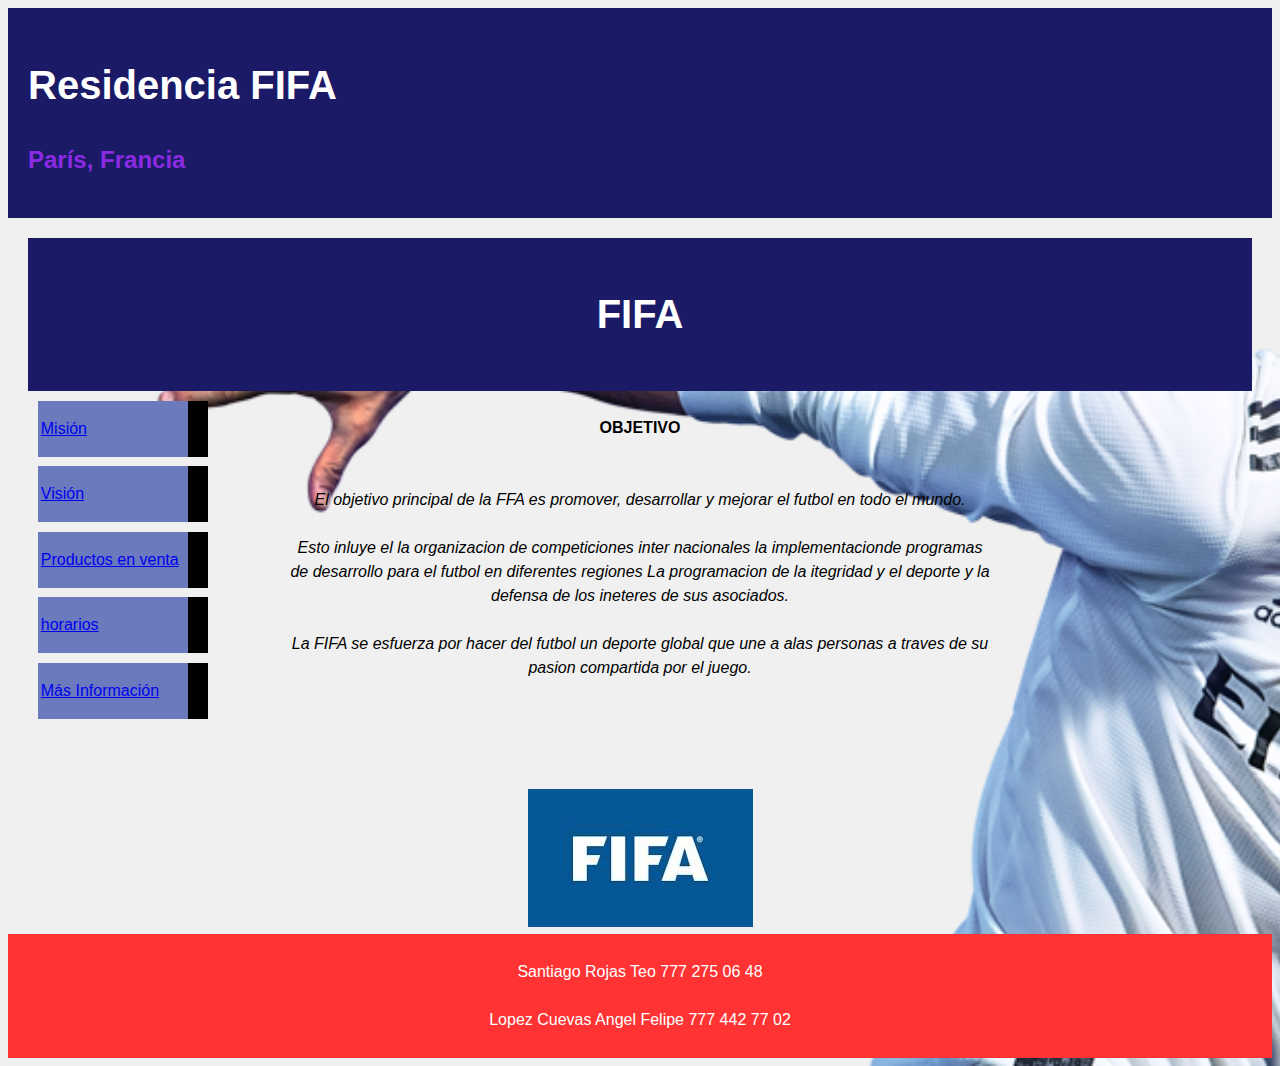
<file: html/index.html>
<!DOCTYPE html PUBLIC "_//W3C//DTD XHTML 1.0 strict//EN" "http://www.w3.org/TR/xhtml1/DTD/xhtml-strict.dtd">
<html xmlns="http://www.w3.org/1999/xhtml" lang="en" xml:lang="es">

<head>
    <meta charset="UTF-8">
    <meta name="viewport" content="width=device-width, initial-scale=1.0">
    <title>Página principal</title>
    <link rel="shlortcut icon" href="../imagenes/OIG1.ico">
    <link rel="stylesheet" href="../css/style.css">
    <link rel="stylesheet" type="text/css" href="../css/index.css"/>
</head>

<body>
    <noscript><p> Si por error desactivaste JavaScript, activalo nuevamente</p></noscript>
    <script type="text/JavaScript" src="../js/micodigo.js"></script>
    <header>
        <h1><strong>Residencia FIFA</strong></h1>
        <h2>París, Francia</h2>
        <ul class="navbar"></ul>
    </header> <!--Introduce enlaces de navegacion-->

    <main>
        <header><h1><center>FIFA</center></h1></header>
        <ul class="navbar">
        <article class="articulo"><a href="../html/mision.html"><li>Misión</li></a></article>
        <article class="articulo"><a href="../html/vision.html"><li>Visión</li></a></article>
        <article class="articulo"><a href="../html/productos.html"><li>Productos en venta</li></a></article>
        <article class="articulo"><a href="../html/horarios.html"><li>horarios</li></a></article>
        <article class="articulo"><a href="../html/listas.html"><li>Más Información</li></a></article>
        </ul>
        <main class="santiago_teo"
        <p><strong><center>OBJETIVO</strong></center><br><br><i> <center>El objetivo principal de la FFA es promover, desarrollar y mejorar el futbol en todo el mundo. <br><br>
            Esto inluye el la organizacion de competiciones inter nacionales la implementacionde programas de desarrollo para el futbol en diferentes regiones 
            La programacion de la itegridad y el deporte y la defensa de los ineteres de sus asociados.<br><br>
            La FIFA se esfuerza por hacer del futbol un deporte global que une a alas personas a traves de su pasion compartida por el juego.</center></p><br><br></i>
        </main>
    </main> <!--Contiene el contenido principal-->
<center><img src="../imagenes/fifa1.jpg"></center>
    
    <footer>
        <p>Santiago Rojas Teo 777 275 06 48 <br></br>
      Lopez Cuevas Angel Felipe 777 442 77 02
    </p>
    </footer> <!--Contiene el contenido principal-->

</body>

</html>
</file>
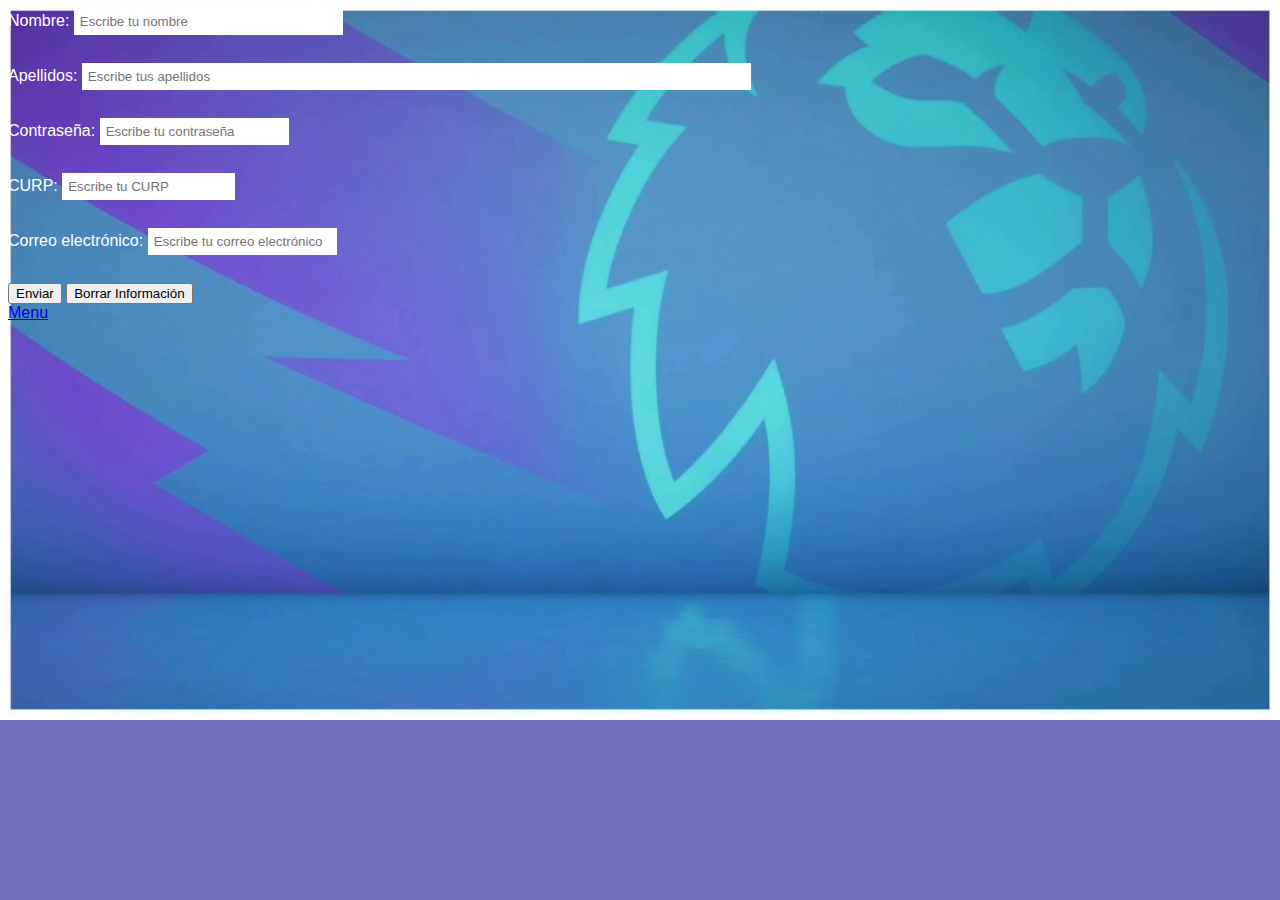
<file: html/formulario2.html>
<!DOCTYPE html>
<html lang="es">
<head>
    <meta charset="UTF-8">
    <meta name="viewport" content="width=device-width, initial-scale=1.0">
    <link rel="shlortcut icon" href="../imagenes/OIG1.ico">
    <title>Formulario de Registro</title>
    <link rel="stylesheet" href="../css/formulario02.css">
</head>
<body>
    <form action="../php/insertaregistros1.php" method="post" enctype="multipart/form-data">
        <label for="usuario">Nombre:</label>
        <input type="text" placeholder="Escribe tu nombre" name="usuario" id="usuario" size="30" maxlength="30" required><br><br>

        <label for="apellido">Apellidos:</label>
        <input type="text" placeholder="Escribe tus apellidos" name="apellido" id="apellido" size="80" maxlength="80" required><br><br>

        <label for="contrasena">Contraseña:</label>
        <input type="password" placeholder="Escribe tu contraseña" name="contrasena" id="contrasena" maxlength="10" required><br><br>

        <label for="curp">CURP:</label>
        <input type="text" placeholder="Escribe tu CURP" name="curp" id="curp" size="18" maxlength="18" required><br><br>

        <label for="email">Correo electrónico:</label>
        <input type="email" placeholder="Escribe tu correo electrónico" name="email" id="email" required><br><br>

        <input type="submit" name="enviar" value="Enviar">
        <input type="reset" name="borrar" value="Borrar Información">
    </form>
    <a href="../index.php" class="btn"> Menu </a> 
</body>
</html>
</file>
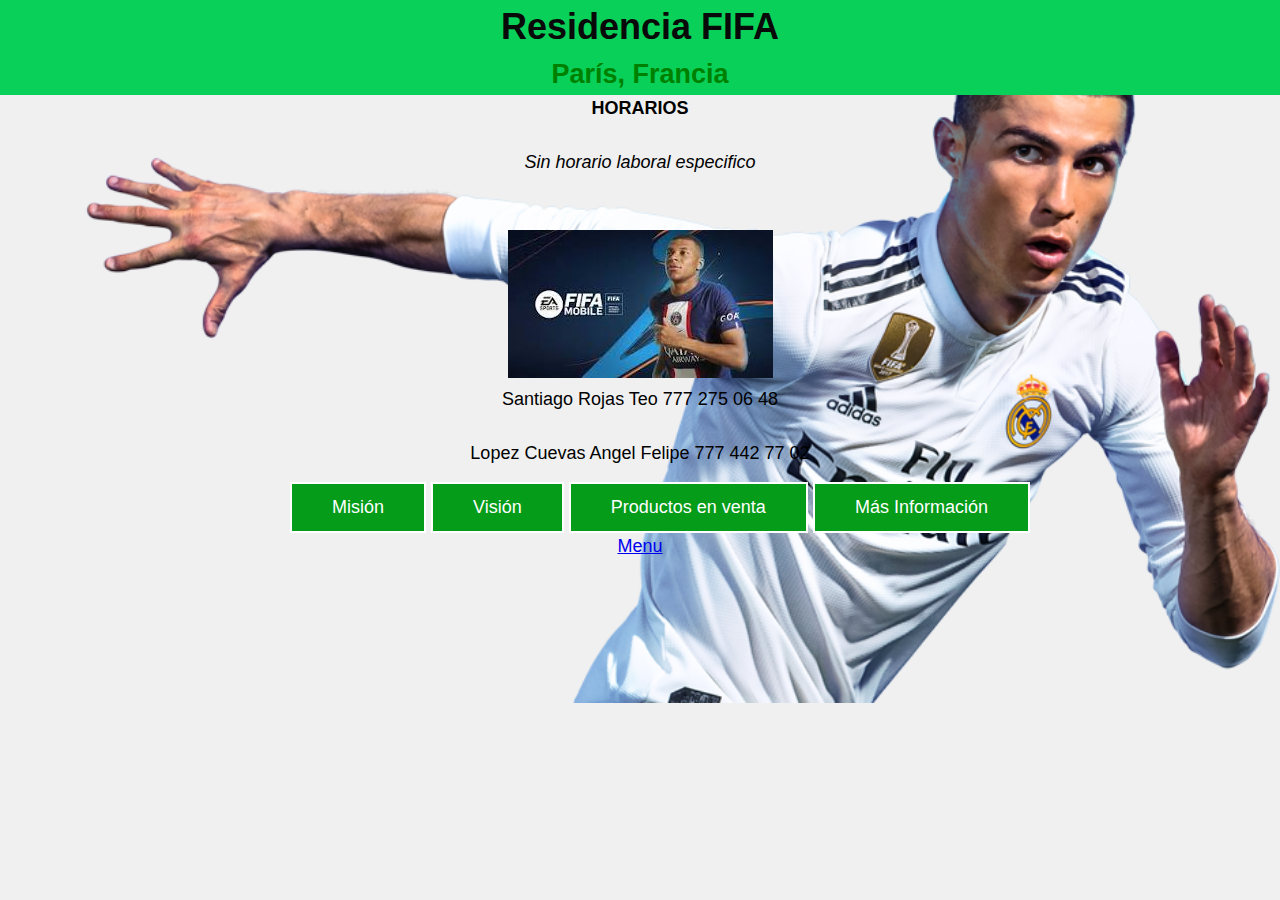
<file: html/horarios.html>
<!DOCTYPE html PUBLIC "_//W3C//DTD XHTML 1.0 strict//EN" "http://www.w3.org/TR/xhtml1/DTD/xhtml-strict.dtd">
<html xmlns="http://www.w3.org/1999/xhtml" lang="en" xml:lang="es">

<head>
    <meta charset="UTF-8">
    <meta name="viewport" content="width=device-width, initial-scale=1.0">
    <title>Horarios</title>
    <link rel="stylesheet" type="text/css" href="../css/color2.css"/>
    <link rel="shlortcut icon" href="../imagenes/OIG1.ico">
    <link rel="stylesheet" type="text/css" href="../css/maquetacion2.css"/>
</head>

<body>

    <header class="titulo">
        <h1><strong>Residencia FIFA</strong></h1>
        <h2>París, Francia</h2>
    </header> <!--Introduce enlaces de navegacion-->

    <main>

        <p><strong>HORARIOS</strong><br><br><i>Sin horario laboral especifico</p><br><br></i>
    </main> <!--Contiene el contenido principal-->
    <img src="../imagenes/fifa3.jpg">

    <footer>
        <p>Santiago Rojas Teo 777 275 06 48<br></br>
      Lopez Cuevas Angel Felipe 777 442 77 02</p>
    </footer> <!--Contiene el contenido principal--> 
    <main>
        <ul class="navbar">
        <a href="../html/mision.html"  class="btn">Misión</a>
        <a href="../html/vision.html" class="btn">Visión</a>
        <a href="../php/ventaclase.php"  class="btn">Productos en venta</a>
        <a href="../html/listas.html"  class="btn">Más Información</a>
        </ul>
    </main>
    <a href="../index.php"> Menu </a><br><br> 

</body>

</html>
</file>
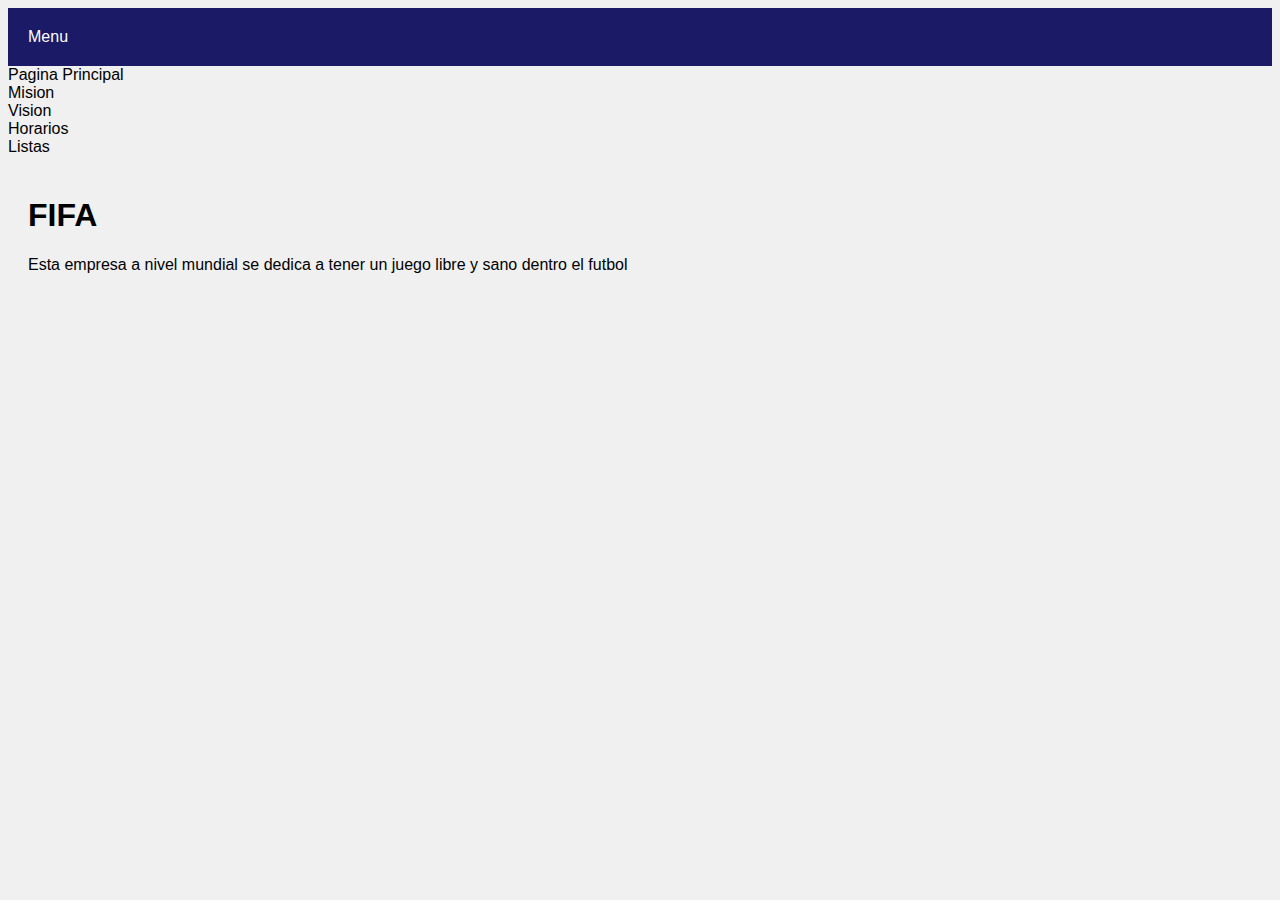
<file: html/lista2.html>
<!DOCTYPE html PUBLIC "-//W3C//DTD XHTML 1.0 Strict//EN" "http://www.w3.org/TR/xhtml1/DTD/xhtml1-strict.dtd">
<html xmlns="http://www.w3.org/1999/xhtml" lang="es" xml:lang="es">

<head>
    <meta charset="UTF-8">
    <title>Listas</title>
    <meta name="viewport" content="width=device-width, initial-scale=1.0">
    <link rel="shlortcut icon" href="../fifa/imagenes/OIG1.ico">
    <link rel="stylesheet" type="text/css" href="../css/index.css" /> 
    <title> Candy's</title>
    <link rel="shlortcut icon" href="../imagenes/OIG1.ico">
</head>

<body>

    <header> Menu </header
    <ul>
         <li>Pagina Principal</li>
         <li>Mision</li>
         <li>Vision</li>
         <li>Horarios</li>
         <li>Listas </li>
    </ul>
    <main>
        <h1>FIFA</h1>
        <p>Esta empresa a nivel mundial se dedica a tener un juego libre y sano dentro el futbol</p>
    </main>
</body>
</html>
</file>
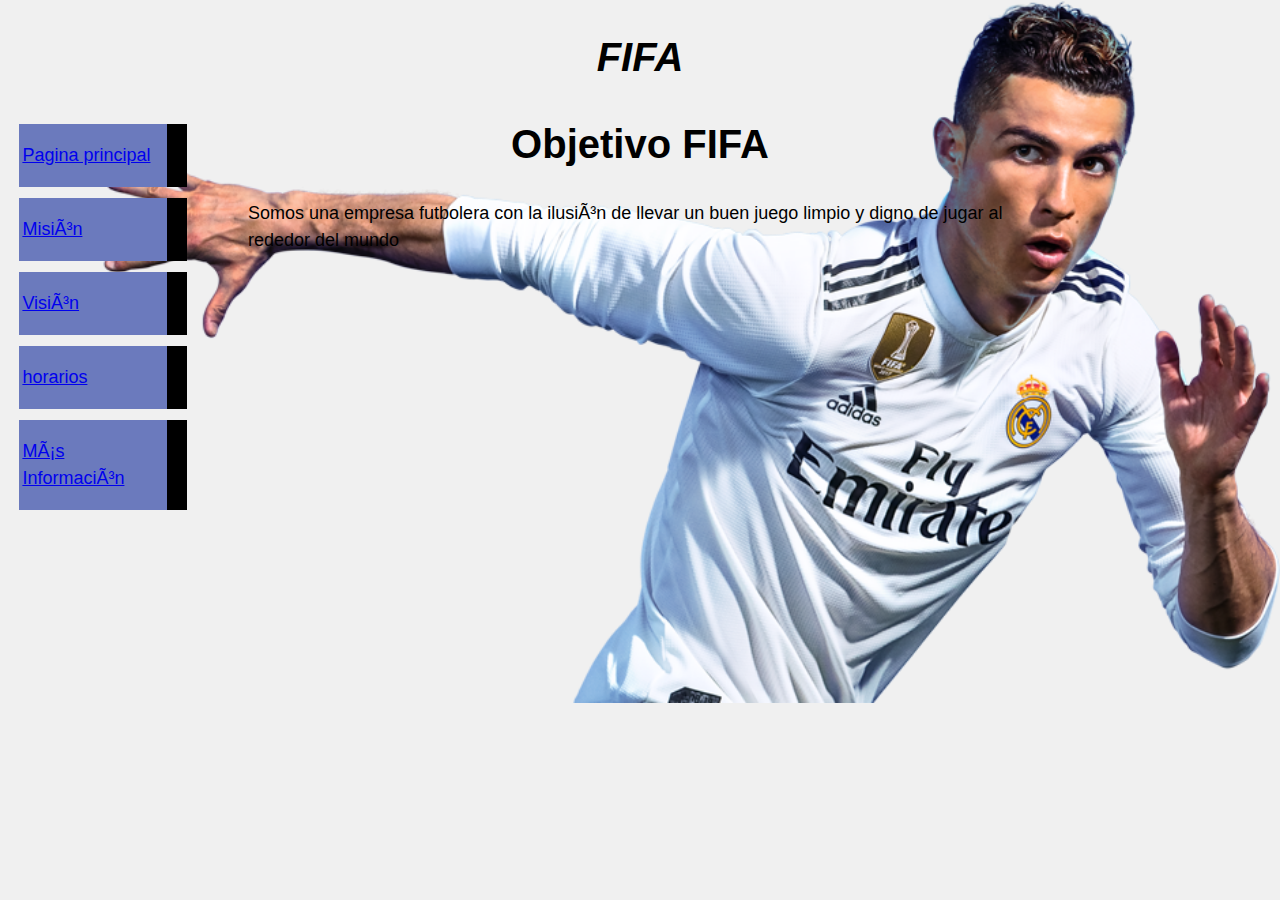
<file: html/lista3.html>
<!DOCTYPE html PUBLIC "-//W3C//DTD XHTML 1.0 Strict//EN" "http://www.w3.org/TR/xhtml1/DTD/xhtml-strict.dtd">
<html xmlns="http://www.w3.org/1999/xhtml" lang="es" xml:lang="es">

<head>
    <title>Listas</title>
    <meta http-equiv="Contenet-Type" content="text/html; charset=UFT-8">
    <link rel="stylesheet" type="text/css" href="../css/color2.css"/>
    <link rel="shlortcut icon" href="../imagenes/IMG-20240416-WA0344.ico">
    <link rel="stylesheet" href="../css/style.css">
    <script type="text/JavaScript" src="../js/micodigo.js"></script>
</head>
<body>
    <header><h1><center><i>FIFA</i></center></h1></header>
    <ul class="navbar">
    <article class="articulo"><a href="../html/index.html"><li>Pagina principal</li></a></article>
    <article class="articulo"><a href="../html/mision.html"><li>Misión</li></a></article>
    <article class="articulo"><a href="../html/vision.html"><li>Visión</li></a></article>
    <article class="articulo"><a href="../html/horarios.html"><li>horarios</li></a></article>
    <article class="articulo"><a href="../html/listas.html"><li>Más Información</li></a></article>
    </ul>
    <main class="santiago_teo">
        <h1><center>Objetivo  FIFA </center></h1>
        <p> Somos una empresa futbolera con la ilusión de llevar un buen juego limpio y digno de jugar al rededor del mundo </p>
        </main>
    </main>
</body>
</html>
</file>
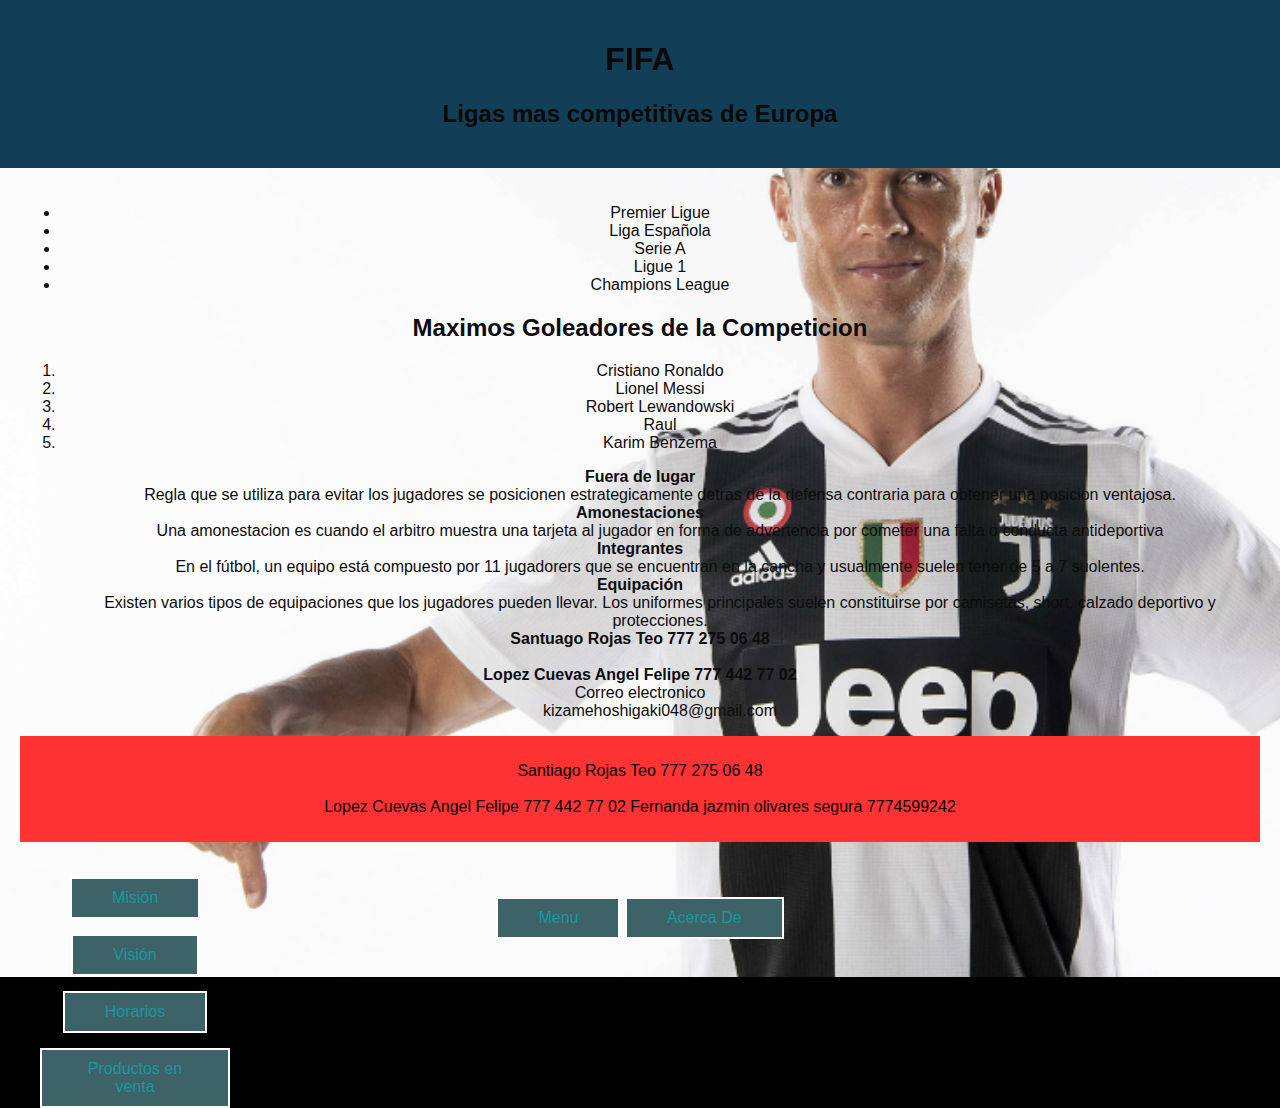
<file: html/listas.html>
<!DOCTYPE html PUBLIC "_//W3C//DTD XHTML 1.0 strict//EN" "http://www.w3.org/TR/xhtml1/DTD/xhtml-strict.dtd">
<html xmlns="http://www.w3.org/1999/xhtml" lang="en" xml:lang="es">

<head>
    <meta charset="UTF-8">
    <meta name="viewport" content="width=device-width, initial-scale=1.0">
    <title>Ligas Competitivas </title>
    <link rel="stylesheet" type="text/css" href="../css/index.css"/>
    <link rel="shortcut icon" href="../imagenes/OIG1.ico">
    <link rel="stylesheet" type="text/css" href="../css/maquetacionpedro.css"/>
</head>
<body>
    <header class="titulo">
        <h1><strong>FIFA</strong></h1>
    <h2> Ligas mas competitivas de Europa </h2>
    </header>
    <main class="info">
    <ul> 
        <li> Premier Ligue </li>
        <li >Liga Española </li>
        <li> Serie A </li>
        <li> Ligue 1 </li>
        <li> Champions League </li>
    </ul>
    <h2> Maximos Goleadores de la Competicion </h2>
    <ol> 
        <li> Cristiano Ronaldo </li>
        <li> Lionel Messi </li>
        <li> Robert Lewandowski </li>
        <li> Raul </li>
        <li> Karim Benzema </li>
    </ol>

    <dl> 
        <dt><strong>Fuera de lugar</strong></dt>
        <dd> Regla que se utiliza para evitar los jugadores se posicionen estrategicamente detras de la defensa contraria para obtener una posicion ventajosa. </dd>
        <dt><strong> Amonestaciones </strong></dt>
        <dd> Una amonestacion es cuando el arbitro muestra una tarjeta al jugador en forma de advertencia por cometer una falta o conducta antideportiva </dd>
        <dt><strong> Integrantes </strong></dt>
        <dd> En el fútbol, un equipo está compuesto por 11 jugadorers que se encuentran en la cancha y usualmente suelen tener de 5 a 7 suolentes.</dd>
        <dt><strong> Equipación </strong></dt>
        <dd> Existen varios tipos de equipaciones que los jugadores pueden llevar. Los uniformes principales suelen constituirse por camisetas, short, calzado deportivo y protecciones.</dd>
        
        <dt><strong> Santuago Rojas Teo 777 275 06 48 <br></br>
              Lopez Cuevas Angel Felipe 777 442 77 02 </strong></dt>
              <dt>Correo electronico</dt>
              <dd>kizamehoshigaki048@gmail.com</dd>
    </dl>
    <footer class="contacto">
        <p>Santiago Rojas Teo 777 275 06 48<br></br>
            Lopez Cuevas Angel Felipe 777 442 77 02
        Fernanda jazmin olivares segura 7774599242</p>
          </footer> <!--Contiene el contenido principal-->
          <main>
            <ul class="navbar">
            <a href="../html/mision.html"  class="btn">Misión</a>
            <a href="../html/vision.html" class="btn">Visión</a>
            <a href="../html/horarios.html" class="btn">Horarios</a>
            <a href="../html/productos.html"  class="btn">Productos en venta</a>
            </ul>
        </main>
          <a href="../index.html" class="btn"> Menu </a>
    <a href="../html/lista3.html" class="btn"> Acerca De </a><br><br>
</body>
</html>
</file>
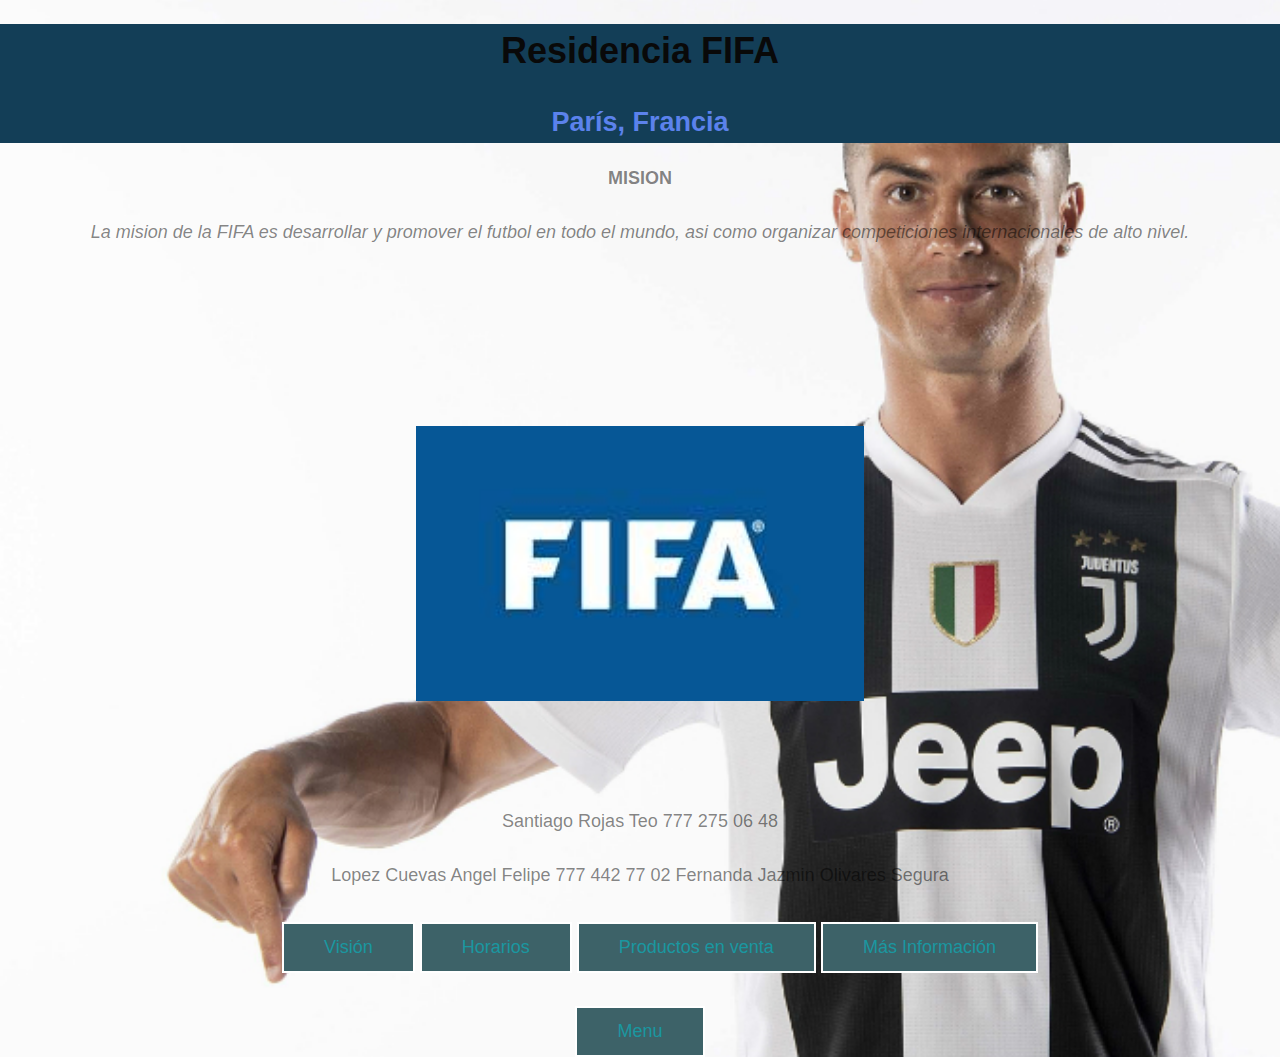
<file: html/mision.html>
<!DOCTYPE html PUBLIC "_//W3C//DTD XHTML 1.0 strict//EN" "http://www.w3.org/TR/xhtml1/DTD/xhtml-strict.dtd">
<html xmlns="http://www.w3.org/1999/xhtml" lang="en" xml:lang="es">

<head>
    <meta charset="UTF-8">
    <meta name="viewport" content="width=device-width, initial-scale=1.0">
    <title>Mision</title>
    <link rel="stylesheet" type="text/css" href="../css/color3.css"/>
    <link rel="shlortcut icon" href="../imagenes/OIG1.ico">
    <link rel="stylesheet" type="text/css" href="../css/maquetacionpedro.css"/>
</head>

<body>
    
    <header class="titulo">
        <h1><strong>Residencia FIFA</strong></h1>
        <h2>París, Francia</h2>
    </header> <!--Introduce enlaces de navegacion-->

    <main class="info">
        <p><strong>MISION</strong><br><br><i> La mision de la FIFA es desarrollar y promover el futbol en todo el mundo, asi como organizar competiciones internacionales de alto nivel.<br></br>
    </p><br><br></i>
    </main> <!--Contiene el contenido principal-->
    <img src="../imagenes/fifa1.jpg" class="img">

    <footer class="contacto">
        <p>Santiago Rojas Teo 777 275 06 48<br></br>
      Lopez Cuevas Angel Felipe 777 442 77 02
      Fernanda Jazmin Olivares Segura</p>
    </footer> <!--Contiene el contenido principal-->
    <main>
        <ul class="navbar">
        <a href="../html/vision.html" class="btn">Visión</a>
        <a href="../html/horarios.html" class="btn">Horarios</a>
        <a href="../php/ventaclase.php"  class="btn">Productos en venta</a>
        <a href="../html/listas.html"  class="btn">Más Información</a></article>
        </ul>
    </main>
    <a href="../index.php" class="btn"> Menu </a>

</body>

</html>
</file>
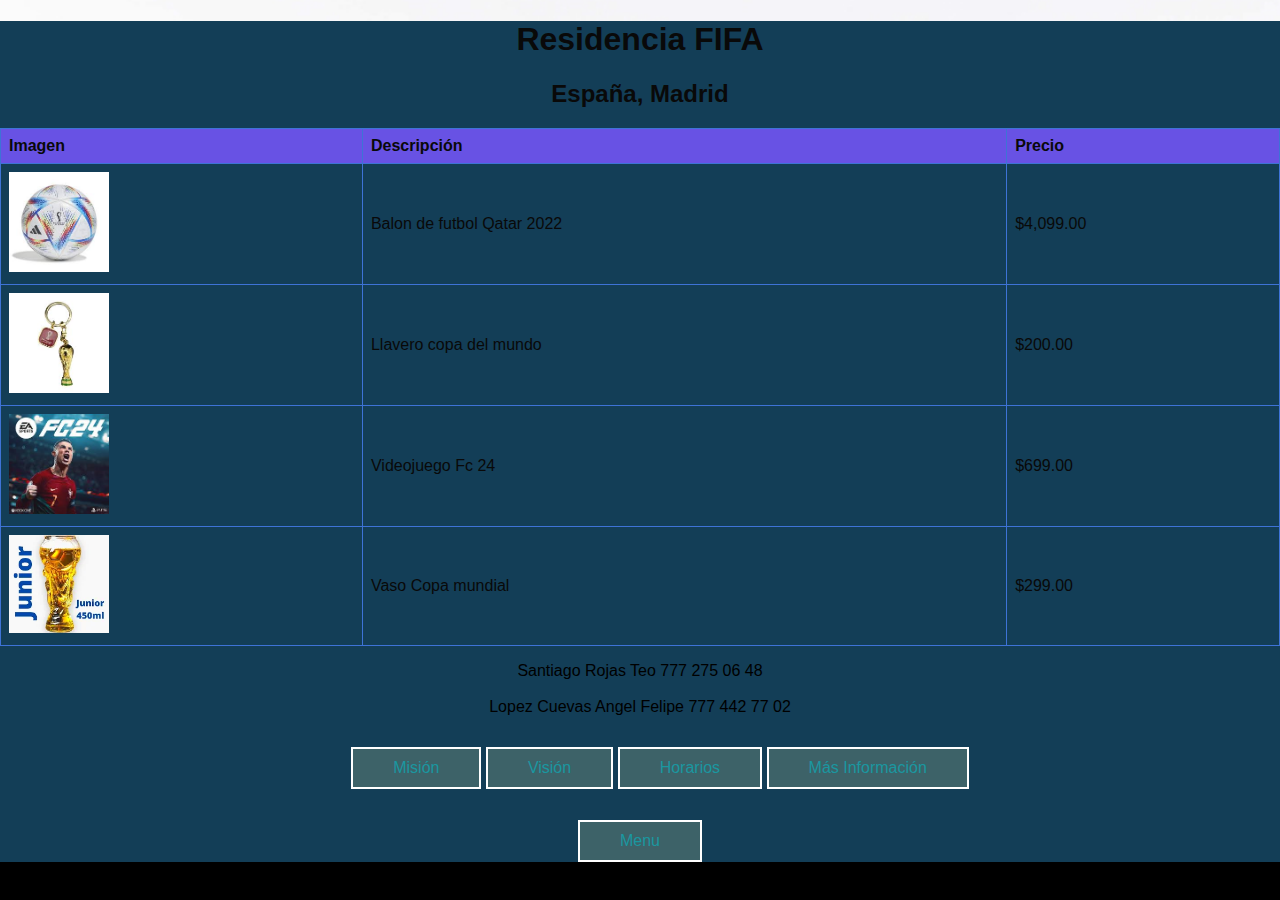
<file: html/productos.html>
<!DOCTYPE html>
<html lang="es">
<head>
    <meta charset="UTF-8">
    <title>Tienda en línea</title>
    <meta name="viewport" content="width=device-width, initial-scale=1.0">
    <link rel="shlortcut icon" href="../fifa/imagenes/OIG1.ico">
    <link rel="stylesheet" type="text/css" href="../css/maquetacionpedro.css"/>
    <link rel="stylesheet" type="text/css" href="../css/estilotabla.css"/>
</head>
<body>
    <main class="titulo">
        <h1><strong>Residencia FIFA</strong></h1>
        <h2>España, Madrid</h2>
    </header> <!--Introduce enlaces de navegacion-->
    <noscript><p> Si por error desactivaste JavaScript, activalo nuevamente</p></noscript>
    <script type="text/JavaScript" src="../js/micodigo3.js"></script>
    <table>
        <thead>
            <tr>
                <th>Imagen</th>
                <th>Descripción</th>
                <th>Precio</th>
            </tr>
        </thead>
        <tbody>
            <tr>
                <td><img src="../imagenes/download1.jfif" alt="Imagen del producto"></td>
                <td>Balon de futbol Qatar 2022 </td>
                <td>$4,099.00</td>
            </tr>
            <tr>
                <td><img src="../imagenes/download.jfif" alt="Imagen del producto"></td>
                <td>Llavero copa del mundo</td>
                <td>$200.00</td>
            </tr>
        </tr>
        <tr>
            <td><img src="../imagenes/fifaaaa.jfif" alt="Imagen del producto"></td>
            <td>Videojuego Fc 24</td>
            <td>$699.00</td>
        </tr>
        <tr>
            <td><img src="../imagenes/shopping.webp" alt="Imagen del producto"></td>
            <td>Vaso Copa mundial</td>
            <td>$299.00</td>
        </tr>

        </tbody>
    </table>

    <footer class="contacto">
        <p>Santiago Rojas Teo 777 275 06 48<br></br>
      Lopez Cuevas Angel Felipe 777 442 77 02</p>
    </footer> <!--Contiene el contenido principal-->
    <main>
        <ul class="navbar">
        <a href="../html/mision.html"  class="btn">Misión</a>
        <a href="../html/vision.html" class="btn">Visión</a>
        <a href="../html/horarios.html" class="btn">Horarios</a>
        <a href="../html/listas.html"  class="btn">Más Información</a>
        </ul>
    </main>
    <a href="../index.php" class="btn"> Menu </a>
</body>
</html>
</file>
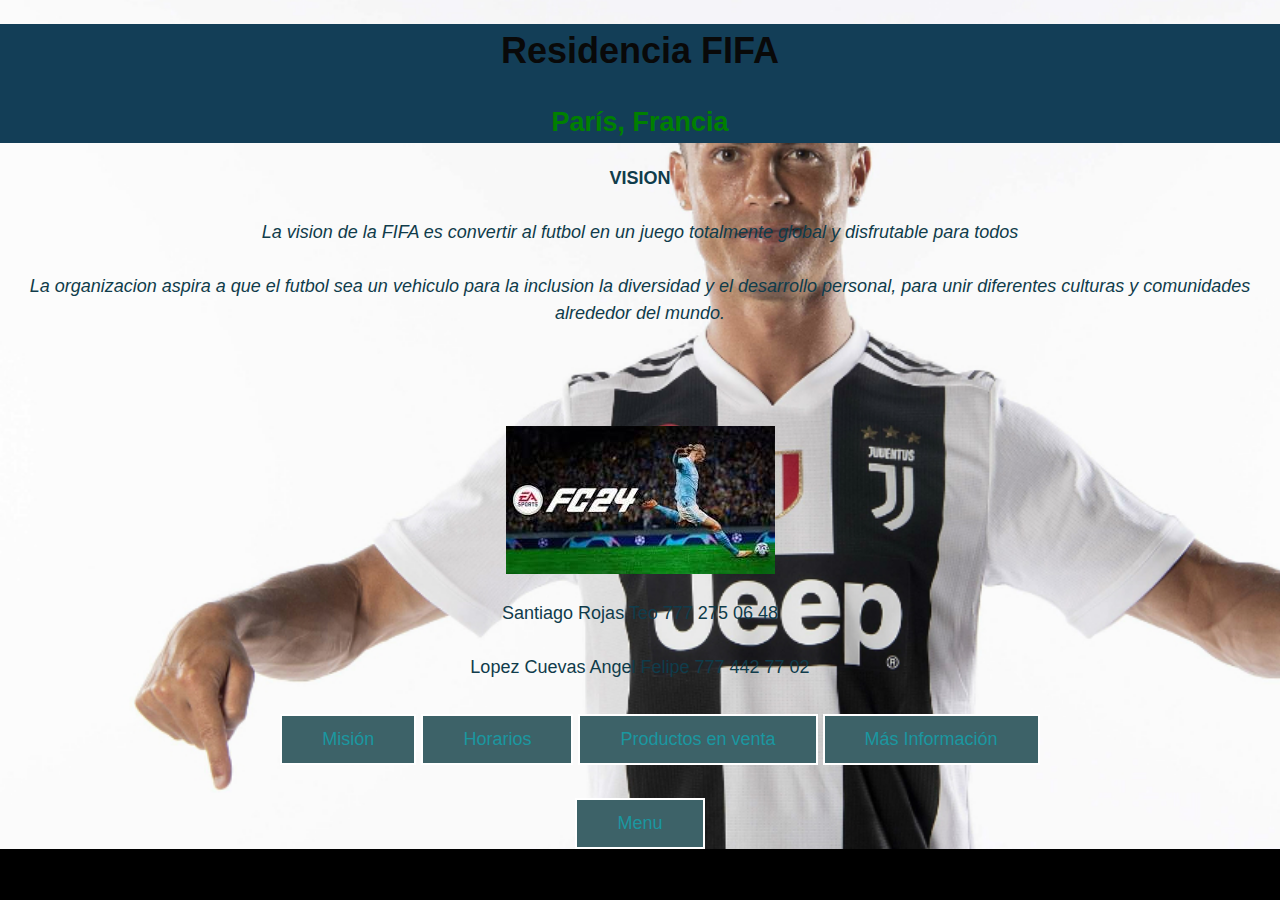
<file: html/vision.html>
<!DOCTYPE html PUBLIC "_//W3C//DTD XHTML 1.0 strict//EN" "http://www.w3.org/TR/xhtml1/DTD/xhtml-strict.dtd">
<html xmlns="http://www.w3.org/1999/xhtml" lang="en" xml:lang="es">

<head>
    <meta charset="UTF-8">
    <meta name="viewport" content="width=device-width, initial-scale=1.0">
    <title>Vision</title>
    <link rel="stylesheet" type="text/css" href="../css/color.css"/>
    <link rel="shlortcut icon" href="../imagenes/OIG1.ico">
    <link rel="stylesheet" type="text/css" href="../css/maquetacionpedro.css"/>
</head>

<body>
    
    <header class="titulo">
        <h1><strong>Residencia FIFA</strong></h1>
        <h2>París, Francia</h2>
    </header> <!--Introduce enlaces de navegacion-->

    <main>

        <p><strong>VISION</strong><br><br><i>La vision de la FIFA es convertir al futbol en un juego totalmente global y disfrutable para todos<br></br>
            La organizacion aspira a que el futbol sea un vehiculo para la inclusion la diversidad y el desarrollo personal, para unir diferentes culturas y comunidades alrededor del mundo.<br><br/></p><br><br></i>
    </main> <!--Contiene el contenido principal-->
    <img src="../imagenes/fifa2.jpg">

    <footer class="contacto">
        <p>Santiago Rojas Teo 777 275 06 48<br></br>
      Lopez Cuevas Angel Felipe 777 442 77 02</p>
    </footer> <!--Contiene el contenido principal-->
    <main>
        <main>
            <ul class="navbar">
            <a href="../html/mision.html"  class="btn">Misión</a>
            <a href="../html/horarios.html" class="btn">Horarios</a>
            <a href="../php/ventaclase.php"  class="btn">Productos en venta</a>
            <a href="../html/listas.html"  class="btn">Más Información</a>
            </ul>
        </main>
    </main>
    <a href="../index.php" class="btn"> Menu </a> 

</body>

</html>
</file>
<file: css/style.css>
body {
    background-color: #1c38a8;
    line-height: 1.5;

    background-image: url('../imagenes/cris.png');
    background-repeat: no-repeat;
    background-size: cover;
    background-color: #f0f0f0;
    font-family: Arial, sans-serif;
}

ul.navbar {
    width: 190px;
    list-style-type: none;
    position:absolute;
    margin: 0;
    padding: 0;
}

ul.navbar li {
    display: block;
    background-color: rgb(107, 122, 189);
    padding: 1em 0.2em;
    border-right: 20px solid black;
    text-decoration: none;
    margin: 0.6em;
}

ul.navbar li a {
    display: block;
    text-decoration: none;
    border-radius: 2em;
}

ul.navbar {
    position: absolute;
}

.santiago_teo {
    margin: 5px 240px;
}

h1 {
    font-family: Arial, Helvetica, sans-serif;
    font-size: 40px;
    line-height: 1.5;
}

h2 {
    color: blueviolet;
}
</file>
<file: css/index.css>
body {
    background-color: #f0f0f0;
    font-family: Arial, sans-serif;
}

header {
    background-color: #1a1a66;
    color: white;
    padding: 20px;
}

nav ul {
    list-style: none;
    display: flex;
    justify-content: space-around;
}

ul.navbar {
    width: 190px;
    list-style-type: none;
    position:absolute;
    margin: 0;
    padding: 0;
}

ul.navbar li {
    display: block;
    background-color: rgb(107, 122, 189);
    padding: 1em 0.2em;
    border-right: 20px solid black;
    text-decoration: none;
    margin: 0.6em;
}

ul.navbar li a {
    display: block;
    text-decoration: none;
    border-radius: 2em;
}

ul.navbar {
    position: absolute;
}

nav a {
    text-decoration: none;
    color: white;
}

/* Contenido principal */
main {
    padding: 20px;
}

.slideshow {
    display: flex;
    overflow: hidden;
    max-width: 600px; 
    margin: 0 auto;
}

.slideshow img {
    width: 100%;
    transition: transform 0.5s ease; 
}

.slideshow:hover img {
    transform: scale(1.1); 
}

footer {
    background-color: #ff3333;
    color: white;
    text-align: center;
    padding: 10px;
}

.btn{  /* links  */
    
    display: inline-block;
    margin-top: 20px;
    padding: 10px 40px;
    border: 3px solid #fff;
    color:#fff;
    text-decoration: none;
    background: #3d6268;
    text-align: center;
    font-family: sans-serif;
}
.slideshow {
    display: flex;
    overflow: hidden;
    max-width: 600px; 
    margin: 0 auto;
}

.slideshow .btn {
    width: 100%;
    transition: transform 0.5s ease; 
}

.slideshow:hover .btn {
    transform: scale(1.1); 
}
</file>
<file: css/formulario02.css>
body {

    background-image: url('../imagenes/Imagen.jpg');
    background-repeat: no-repeat;
    background-size: cover;
    background-color: #f0f0f0;
    font-family: Arial, sans-serif;

            background-color: rgb(113, 110, 190); /* Fondo negro */
            color: white; /* Texto blanco */
        }

        input[type="text"],
        input[type="password"],
        input[type="email"],
        select {
            background-color: rgb(255, 255, 255); /* Casillas naranjas */
            color: rgb(202, 113, 113); /* Texto negro */
            border: 1px solid white; /* Borde blanco */
            padding: 5px;
            margin-bottom: 10px;
}
</file>
<file: css/color2.css>
h3{
    color: #835fd869;
}
h2{
    color: #008000;
}
p{
    color: #000000;
}
body{
    background-color: #c0c0c0;
    font-family: Arial, Helvetica, sans-serif;
    font-size: 18px;
    line-height: 1.5;
}
</file>
<file: css/maquetacion2.css>
*{
    margin: 0%;
}

body{ 
    background-color:#138b85;
    text-align: center;
    background-image: url('../imagenes/cris.png');
    background-repeat: no-repeat;
    background-size: cover;
    background-color: #f0f0f0;
    font-family: Arial, sans-serif;
}

.titulo{ /* titulo principal del sitio */
    background-color: rgb(8, 208, 88);
    color: #090909;
    font-family: sans-serif;
    text-align: center;
}

.info{  /* informacion principal del sitio */
    color: #0c0c0c;
    font-family: sans-serif;
    text-align: center;
}

.img{  /* imagen principal del texto */
    width: 35%;
    height: 20%;
    margin: 4.5em;

}

.contacto{  /* contacto de la empresa  */
    color: #000000;
    font-family: sans-serif;
    text-align: center;
}

.btn{  /* links  */
    display: inline-block;
    margin-top: 15px;
    padding: 10px 40px;
    border: 2px solid #fff;
    color:#fff;
    text-decoration: none;
    background: #049c19;
    text-align: center;
    font-family: sans-serif;
}
</file>
<file: css/maquetacionpedro.css>
body{

    background-image: url('../imagenes/15383027005263.jpg');
    background-repeat: no-repeat;
    background-size: cover;
    background-color: #f0f0f0;
    font-family: Arial, sans-serif;

    margin: 0%;
}


 /* cambia el color de fondo del sitio  */
body{ 
    background-color:#000000;
    text-align: center;
}

.titulo{ /* titulo principal del sitio */
    background-color: rgb(19, 62, 87);
    color: #090909;
    font-family: sans-serif;
    text-align: center;
}

.info{  /* informacion principal del sitio */
    color: #0c0c0c;
    font-family: sans-serif;
    text-align: center;
}

.img{  /* imagen principal del texto */
    width: 35%;
    height: 20%;
    margin: 4.5em;

}

.contacto{  /* contacto de la empresa  */
    color: #000000;
    font-family: sans-serif;
    text-align: center;
}

.btn{  /* links  */
    display: inline-block;
    margin-top: 15px;
    padding: 10px 40px;
    border: 2px solid #fff;
    color:#1a97a0;
    text-decoration: none;
    background: #3d6268;
    text-align: center;
    font-family: sans-serif;
}
</file>
<file: css/color3.css>
h3{
    color: #44caca;
}
h2{
    color: #5b82ec;
}
p{
    color: #0000007c;
}
body{
    background-color: #6f4ad3;
    font-family: Arial, Helvetica, sans-serif;
    font-size: 18px;
    line-height: 1.5;
}
</file>
<file: css/estilotabla.css>
/* Estilos para la tabla */
        table {
            width: 100%;
            border-collapse: collapse;
        }
        th, td {
            border: 1px solid #3e73d6;
            padding: 8px;
            text-align: left;
        }
        th {
            background-color: #6852e4;
        }
        img {
            max-width: 100px;
            height: auto;
        }
</file>
<file: css/color.css>
h3{
    color: #00008b;
}
h2{
    color: #008000;
}
p{
    color: #103c4b;
}
body{
    background-color: #c0c0c0;
    font-family: Arial, Helvetica, sans-serif;
    font-size: 18px;
    line-height: 1.5;
}
</file>
